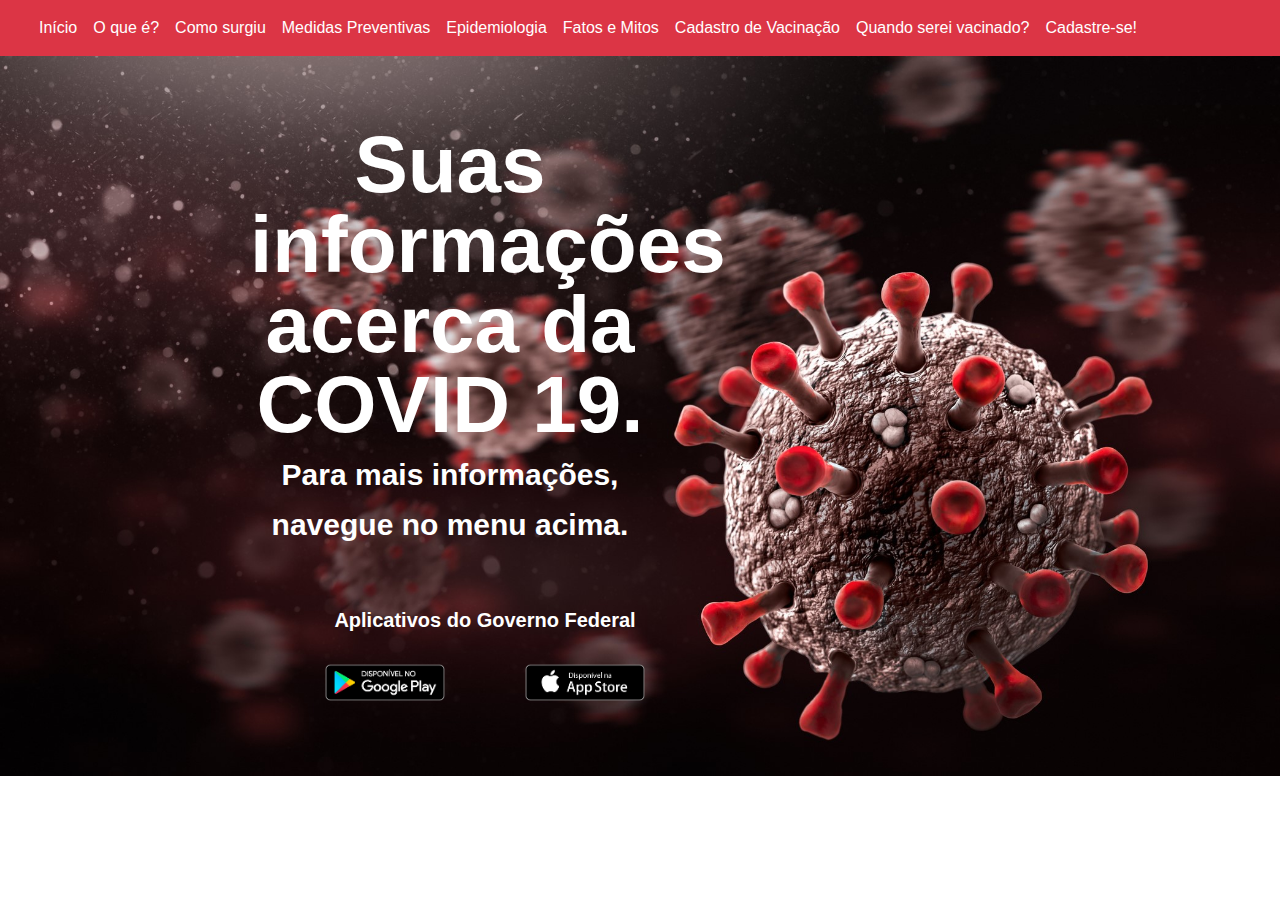
<file: index.html>
<html>
    <head>
        <meta charset="utf-8">
        <meta name="viewport" content="width=device-width, initial-scale=1, shrink-to-fit=no">
        <link rel="stylesheet" type="text/css" href="./estilo.css">
        <!-- Bootstrap CSS -->
        <link rel="stylesheet" href="https://stackpath.bootstrapcdn.com/bootstrap/4.4.1/css/bootstrap.min.css" integrity="sha384-Vkoo8x4CGsO3+Hhxv8T/Q5PaXtkKtu6ug5TOeNV6gBiFeWPGFN9MuhOf23Q9Ifjh" crossorigin="anonymous">
        <title>COVID 19 - Informe-se!</title>
      </head>
    <body>
        <div class="navegacao">
            <nav class="navbar navbar-expand-lg navbar-dark bg-danger">
                <div class="container-fluid">
                  <div class="collapse navbar-collapse" id="navbarNav">
                    <ul class="navbar-nav">
                      <li class="nav-item">
                        <a class="nav-link active" href="index.html">Início</a>
                      </li>
                      <li class="nav-item">
                        <a class="nav-link active" href="o-que-e.html">O que é?</a>
                      </li>
                      <li class="nav-item">
                        <a class="nav-link active" href="como-surgiu.html">Como surgiu</a>
                      </li>
                      <li class="nav-item">
                        <a class="nav-link active" href="cuidados.html">Medidas Preventivas</a>
                      </li>
                      <li class="nav-item">
                        <a class="nav-link active" href="https://covid19.who.int/">Epidemiologia</a>
                      </li>
                      <li class="nav-item">
                        <a class="nav-link active" href="mitos.html">Fatos e Mitos</a>
                      </li>
                      <li class="nav-item">
                        <a class="nav-link active" href="https://vacina.joaopessoa.pb.gov.br/">Cadastro de Vacinação</a>
                      </li>
                      <li class="nav-item">
                        <a class="nav-link active" href="https://quandovouservacinado.com/">Quando serei vacinado?</a>
                      </li>
                      <li class="nav-item">
                        <a class="nav-link active" href="cadastro.html">Cadastre-se!</a>
                      </li>
                    </ul>
                  </div>
                </div>
              </nav>
        </div>
        <div class="covid">
            <img class="covid" src="./imagens/covid-19-2.jpg" alt="Covid 19">
            <div class="texto">
                <p>Suas informações acerca da COVID 19.</p>
            </div>
            <div class="informacoes">
                <p>Para mais informações, navegue no menu acima.</p>
            </div>
            <div class="apps row">
                <p>Aplicativos do Governo Federal</p>
                <a class="col-sm-6" href="https://play.google.com/store/apps/details?id=br.gov.datasus.guardioes&hl=pt_BR">
                    <img width="80%" src="./imagens/googleplay.png" alt="">
                </a>
                <a class="col-sm-6" href="https://apps.apple.com/br/app/coronav%C3%ADrus-sus/id1408008382">
                    <img width="80%" src="./imagens/appstore.png" alt="">
                </a>
            </div>
        </div>
    </body>
</html>
</file>
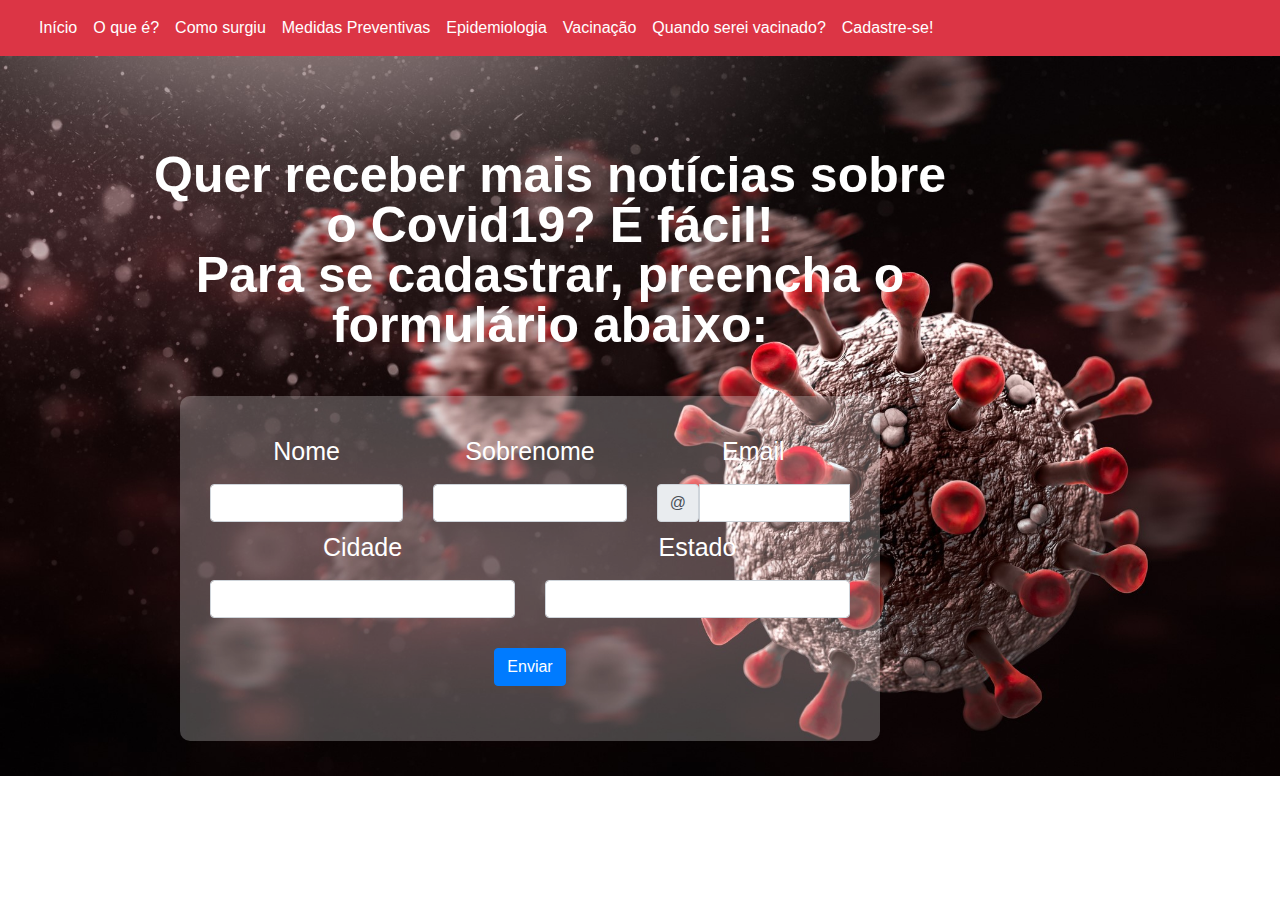
<file: cadastro.html>
<html>
    <head>
        <meta charset="utf-8">
        <meta name="viewport" content="width=device-width, initial-scale=1, shrink-to-fit=no">
        <link rel="stylesheet" type="text/css" href="./estilo.css">
        <!-- Bootstrap CSS -->
        <link rel="stylesheet" href="https://stackpath.bootstrapcdn.com/bootstrap/4.4.1/css/bootstrap.min.css" integrity="sha384-Vkoo8x4CGsO3+Hhxv8T/Q5PaXtkKtu6ug5TOeNV6gBiFeWPGFN9MuhOf23Q9Ifjh" crossorigin="anonymous">
        <title>Cadastre-se! - COVID 19 - Informe-se!</title>
      </head>
    <body>
        <div class="navegacao">
            <nav class="navbar navbar-expand-lg navbar-dark bg-danger">
                <div class="container-fluid">
                  <div class="collapse navbar-collapse" id="navbarNav">
                    <ul class="navbar-nav">
                      <li class="nav-item">
                        <a class="nav-link active" href="index.html">Início</a>
                      </li>
                      <li class="nav-item">
                        <a class="nav-link active" href="o-que-e.html">O que é?</a>
                      </li>
                      <li class="nav-item">
                        <a class="nav-link active" href="como-surgiu.html">Como surgiu</a>
                      </li>
                      <li class="nav-item">
                        <a class="nav-link active" href="cuidados.html">Medidas Preventivas</a>
                      </li>
                      <li class="nav-item">
                        <a class="nav-link active" href="https://covid19.who.int/">Epidemiologia</a>
                      </li>
                      <li class="nav-item">
                        <a class="nav-link active" href="https://vacina.joaopessoa.pb.gov.br/">Vacinação</a>
                      </li>
                      <li class="nav-item">
                        <a class="nav-link active" href="https://quandovouservacinado.com/">Quando serei vacinado?</a>
                      </li>
                      <li class="nav-item">
                        <a class="nav-link active" href="cadastro.html">Cadastre-se!</a>
                      </li>
                    </ul>
                  </div>
                </div>
            </nav>
        </div>
        <div class="cadastro">
            <img class="covid" src="./imagens/covid-19-2.jpg" alt="Covid 19">
            <div class="textocadastro">
                <div>
                    <p>
                        Quer receber mais notícias sobre o Covid19? É fácil!
                        <br>
                        Para se cadastrar, preencha o formulário abaixo:
                    </p>
                </div>
            <div class="formulario">
                <form class="row g-3 needs-validation" novalidate>
                    <div class="col-md-4">
                      <label for="validationCustom01" class="form-label">Nome</label>
                      <input type="text" class="form-control" id="validationCustom01" required>
                      <div class="valid-feedback">
                        Campo não preenchido!
                      </div>
                    </div>
                    <div class="col-md-4">
                      <label for="validationCustom02" class="form-label">Sobrenome</label>
                      <input type="text" class="form-control" id="validationCustom02" required>
                      <div class="valid-feedback">
                        Campo não preenchido!
                      </div>
                    </div>
                    <div class="col-md-4">
                      <label for="validationCustomUsername" class="form-label">Email</label>
                      <div class="input-group has-validation">
                        <span class="input-group-text" id="inputGroupPrepend">@</span>
                        <input type="text" class="form-control" id="validationCustomUsername" aria-describedby="inputGroupPrepend" required>
                        <div class="invalid-feedback">
                          Por favor, preencha um email válido.
                        </div>
                      </div>
                    </div>
                    <div class="col-md-6">
                      <label for="validationCustom03" class="form-label">Cidade</label>
                      <input type="text" class="form-control" id="validationCustom03" required>
                      <div class="invalid-feedback">
                        Por favor, preencha uma cidade válida.
                      </div>
                    </div>
                    <div class="col-md-6">
                      <label for="validationCustom03" class="form-label">Estado</label>
                      <input type="text" class="form-control" id="validationCustom03" required>
                      <div class="invalid-feedback">
                        Por favor, preencha uma cidade válida.
                      </div>
                    </div>
                    <div class=" botaoenviar col-12">
                      <button class="btn btn-primary" type="submit">Enviar</button>
                    </div>
                  </form>
                </div>  
            </div>          
        </div>
    </body>
</html>
</file>
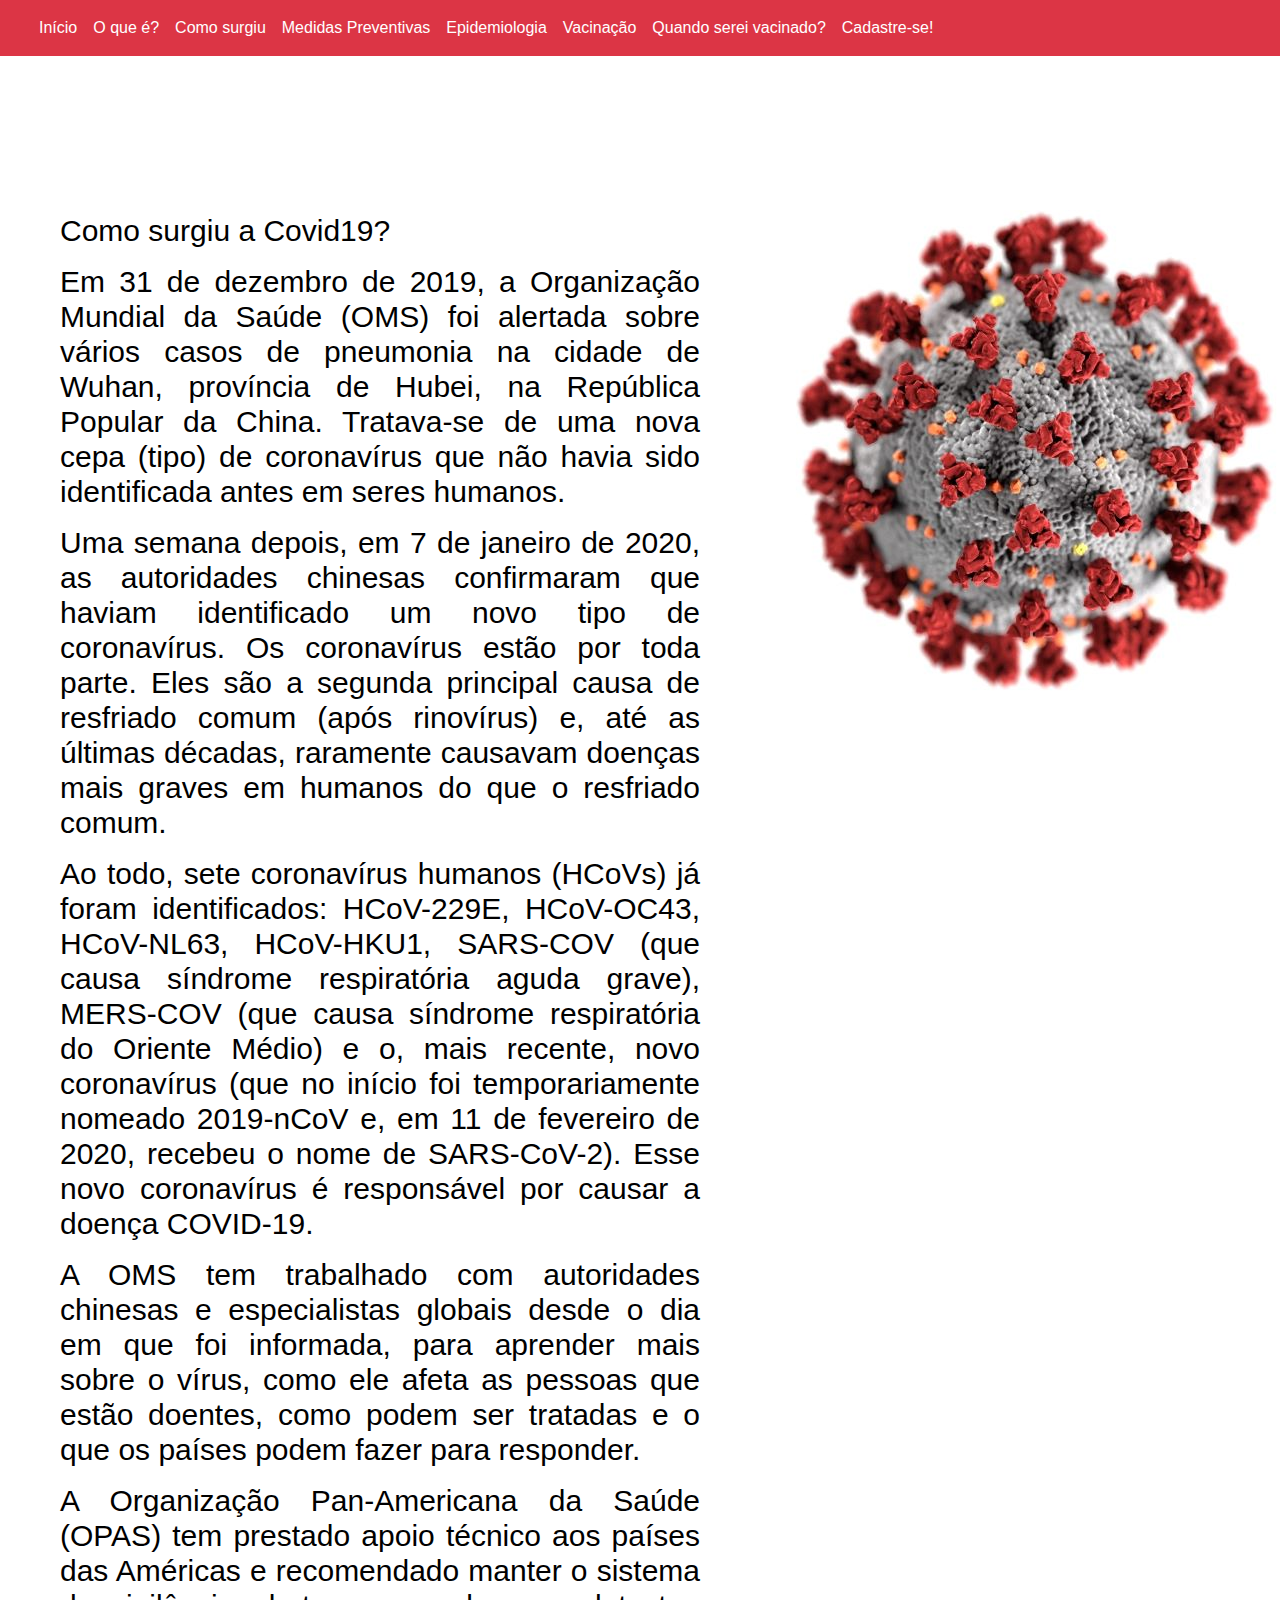
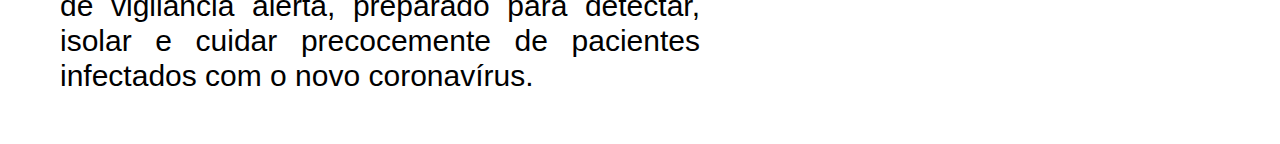
<file: como-surgiu.html>
<html>
    <head>
        <meta charset="utf-8">
        <meta name="viewport" content="width=device-width, initial-scale=1, shrink-to-fit=no">
        <link rel="stylesheet" type="text/css" href="./estilo.css">
        <!-- Bootstrap CSS -->
        <link rel="stylesheet" href="https://stackpath.bootstrapcdn.com/bootstrap/4.4.1/css/bootstrap.min.css" integrity="sha384-Vkoo8x4CGsO3+Hhxv8T/Q5PaXtkKtu6ug5TOeNV6gBiFeWPGFN9MuhOf23Q9Ifjh" crossorigin="anonymous">
        <title>Como surgiu? - COVID 19 - Informe-se!</title>
      </head>
    <body>
        <div class="navegacao">
            <nav class="navbar navbar-expand-lg navbar-dark bg-danger">
                <div class="container-fluid">
                  <div class="collapse navbar-collapse" id="navbarNav">
                    <ul class="navbar-nav">
                      <li class="nav-item">
                        <a class="nav-link active" href="index.html">Início</a>
                      </li>
                      <li class="nav-item">
                        <a class="nav-link active" href="o-que-e.html">O que é?</a>
                      </li>
                      <li class="nav-item">
                        <a class="nav-link active" href="como-surgiu.html">Como surgiu</a>
                      </li>
                      <li class="nav-item">
                        <a class="nav-link active" href="cuidados.html">Medidas Preventivas</a>
                      </li>
                      <li class="nav-item">
                        <a class="nav-link active" href="https://covid19.who.int/">Epidemiologia</a>
                      </li>
                      <li class="nav-item">
                        <a class="nav-link active" href="https://vacina.joaopessoa.pb.gov.br/">Vacinação</a>
                      </li>
                      <li class="nav-item">
                        <a class="nav-link active" href="https://quandovouservacinado.com/">Quando serei vacinado?</a>
                      </li>
                      <li class="nav-item">
                        <a class="nav-link active" href="cadastro.html">Cadastre-se!</a>
                      </li>
                    </ul>
                  </div>
                </div>
            </nav>
        </div>
        <div class="comosurgiu">
            <div class="covid2">
                <img src="./imagens/covid19-2.jpeg" alt="">
            </div>
            <p><b>Como surgiu a Covid19?</b></p>
            <p>
                Em 31 de dezembro de 2019, a Organização Mundial da Saúde (OMS) foi alertada sobre vários casos de 
                pneumonia na cidade de Wuhan, província de Hubei, na República Popular da China. Tratava-se de uma 
                nova cepa (tipo) de coronavírus que não havia sido identificada antes em seres humanos.
            </p>
            <p>
                Uma semana depois, em 7 de janeiro de 2020, as autoridades chinesas confirmaram que haviam identificado 
                um novo tipo de coronavírus. Os coronavírus estão por toda parte. Eles são a segunda principal causa de 
                resfriado comum (após rinovírus) e, até as últimas décadas, raramente causavam doenças mais graves em humanos 
                do que o resfriado comum.
            </p>
            <p>
                Ao todo, sete coronavírus humanos (HCoVs) já foram identificados: HCoV-229E, HCoV-OC43, HCoV-NL63, 
                HCoV-HKU1, SARS-COV (que causa síndrome respiratória aguda grave), MERS-COV (que causa síndrome respiratória 
                do Oriente Médio) e o, mais recente, novo coronavírus (que no início foi temporariamente nomeado 2019-nCoV e, 
                em 11 de fevereiro de 2020, recebeu o nome de SARS-CoV-2). Esse novo coronavírus é responsável por causar a 
                doença COVID-19.
            </p>
            <p>
                A OMS tem trabalhado com autoridades chinesas e especialistas globais desde o dia em que foi informada, 
                para aprender mais sobre o vírus, como ele afeta as pessoas que estão doentes, como podem ser tratadas e 
                o que os países podem fazer para responder.
            </p>
            <p>
                A Organização Pan-Americana da Saúde (OPAS) tem prestado apoio técnico aos países das Américas e recomendado 
                manter o sistema de vigilância alerta, preparado para detectar, isolar e cuidar precocemente de pacientes 
                infectados com o novo coronavírus.
            </p>
            <br>
        </div>
    </body>
</html>
</file>
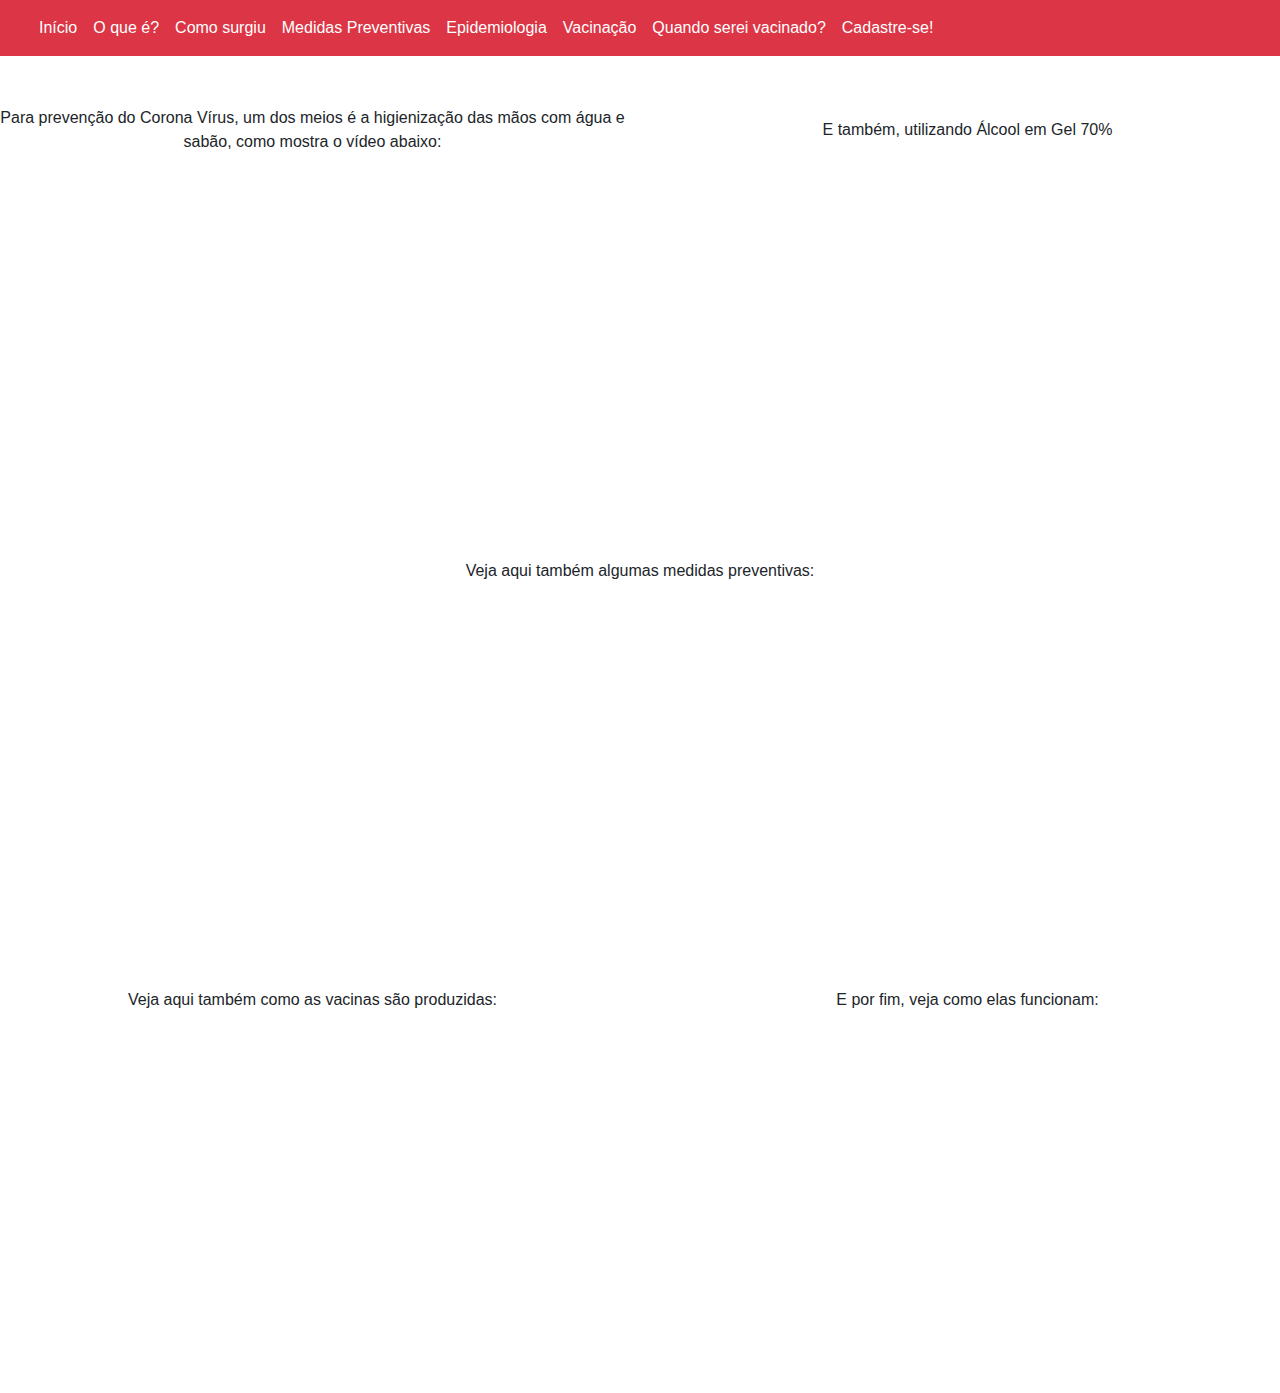
<file: cuidados.html>
<html>
    <head>
        <meta charset="utf-8">
        <meta name="viewport" content="width=device-width, initial-scale=1, shrink-to-fit=no">
        <link rel="stylesheet" type="text/css" href="./estilo.css">
        <!-- Bootstrap CSS -->
        <link rel="stylesheet" href="https://stackpath.bootstrapcdn.com/bootstrap/4.4.1/css/bootstrap.min.css" integrity="sha384-Vkoo8x4CGsO3+Hhxv8T/Q5PaXtkKtu6ug5TOeNV6gBiFeWPGFN9MuhOf23Q9Ifjh" crossorigin="anonymous">
        <title>Cuidados - COVID 19 - Informe-se!</title>
      </head>
    <body>
        <div class="navegacao">
            <nav class="navbar navbar-expand-lg navbar-dark bg-danger">
                <div class="container-fluid">
                  <div class="collapse navbar-collapse" id="navbarNav">
                    <ul class="navbar-nav">
                      <li class="nav-item">
                        <a class="nav-link active" href="index.html">Início</a>
                      </li>
                      <li class="nav-item">
                        <a class="nav-link active" href="o-que-e.html">O que é?</a>
                      </li>
                      <li class="nav-item">
                        <a class="nav-link active" href="como-surgiu.html">Como surgiu</a>
                      </li>
                      <li class="nav-item">
                        <a class="nav-link active" href="cuidados.html">Medidas Preventivas</a>
                      </li>
                      <li class="nav-item">
                        <a class="nav-link active" href="https://covid19.who.int/">Epidemiologia</a>
                      </li>
                      <li class="nav-item">
                        <a class="nav-link active" href="https://vacina.joaopessoa.pb.gov.br/">Vacinação</a>
                      </li>
                      <li class="nav-item">
                        <a class="nav-link active" href="https://quandovouservacinado.com/">Quando serei vacinado?</a>
                      </li>
                      <li class="nav-item">
                        <a class="nav-link active" href="cadastro.html">Cadastre-se!</a>
                      </li>
                    </ul>
                  </div>
                </div>
            </nav>
        </div>
        <div class="row coluna1">
            <div class="video1 col-sm-6">
                <p>Para prevenção do Corona Vírus, um dos meios é a higienização das mãos com água e sabão, como mostra o vídeo abaixo:</p>
                <iframe width="560" height="315" src="https://www.youtube.com/embed/tUw6lRQ5cs4" title="YouTube video player" frameborder="0" allow="accelerometer; autoplay; clipboard-write; encrypted-media; gyroscope; picture-in-picture" allowfullscreen></iframe>
            </div>
            <div class="video2 col-sm-6">
                <p>E também, utilizando Álcool em Gel 70%</p>
                <iframe width="560" height="315" src="https://www.youtube.com/embed/ETGIN1mdlmM" title="YouTube video player" frameborder="0" allow="accelerometer; autoplay; clipboard-write; encrypted-media; gyroscope; picture-in-picture" allowfullscreen></iframe>
            </div>
        </div>
        <br>
        <div class="row coluna2">
            <div class="video3">
                <p>Veja aqui também algumas medidas preventivas:</p>
                <iframe width="560" height="315" src="https://www.youtube.com/embed/9vBLZCkKRSg" title="YouTube video player" frameborder="0" allow="accelerometer; autoplay; clipboard-write; encrypted-media; gyroscope; picture-in-picture" allowfullscreen></iframe>
            </div>
        </div>
        <br>
        <div class="row coluna3">
            <div class="video4 col-sm-6">
                <p>Veja aqui também como as vacinas são produzidas:</p>
                <iframe width="560" height="315" src="https://www.youtube.com/embed/j68cGjHdfu8" title="YouTube video player" frameborder="0" allow="accelerometer; autoplay; clipboard-write; encrypted-media; gyroscope; picture-in-picture" allowfullscreen></iframe>
            </div>
            <div class="video5 col-sm-6">
                <p>E por fim, veja como elas funcionam:</p>
                <iframe width="560" height="315" src="https://www.youtube.com/embed/ORuukvkqSe0" title="YouTube video player" frameborder="0" allow="accelerometer; autoplay; clipboard-write; encrypted-media; gyroscope; picture-in-picture" allowfullscreen></iframe>
            </div>
        </div>
    </body>
</html>
</file>
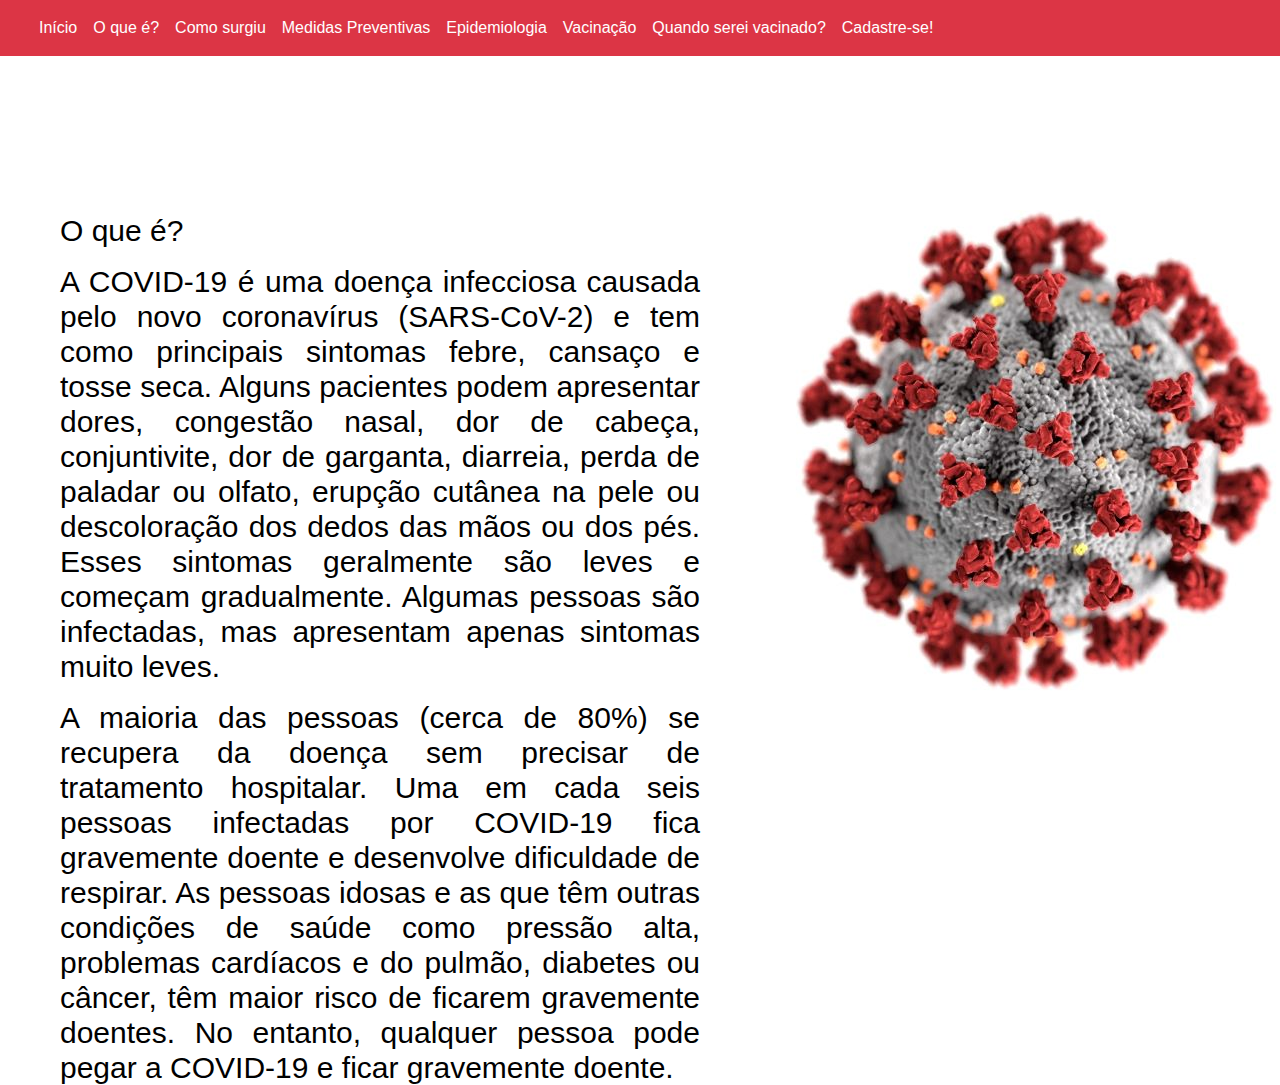
<file: o-que-e.html>
<html>
    <head>
        <meta charset="utf-8">
        <meta name="viewport" content="width=device-width, initial-scale=1, shrink-to-fit=no">
        <link rel="stylesheet" type="text/css" href="./estilo.css">
        <!-- Bootstrap CSS -->
        <link rel="stylesheet" href="https://stackpath.bootstrapcdn.com/bootstrap/4.4.1/css/bootstrap.min.css" integrity="sha384-Vkoo8x4CGsO3+Hhxv8T/Q5PaXtkKtu6ug5TOeNV6gBiFeWPGFN9MuhOf23Q9Ifjh" crossorigin="anonymous">
        <title>O que é? - COVID 19 - Informe-se!</title>
      </head>
    <body>
        <div class="navegacao">
            <nav class="navbar navbar-expand-lg navbar-dark bg-danger">
                <div class="container-fluid">
                  <div class="collapse navbar-collapse" id="navbarNav">
                    <ul class="navbar-nav">
                      <li class="nav-item">
                        <a class="nav-link active" href="index.html">Início</a>
                      </li>
                      <li class="nav-item">
                        <a class="nav-link active" href="o-que-e.html">O que é?</a>
                      </li>
                      <li class="nav-item">
                        <a class="nav-link active" href="como-surgiu.html">Como surgiu</a>
                      </li>
                      <li class="nav-item">
                        <a class="nav-link active" href="cuidados.html">Medidas Preventivas</a>
                      </li>
                      <li class="nav-item">
                        <a class="nav-link active" href="https://covid19.who.int/">Epidemiologia</a>
                      </li>
                      <li class="nav-item">
                        <a class="nav-link active" href="https://vacina.joaopessoa.pb.gov.br/">Vacinação</a>
                      </li>
                      <li class="nav-item">
                        <a class="nav-link active" href="https://quandovouservacinado.com/">Quando serei vacinado?</a>
                      </li>
                      <li class="nav-item">
                        <a class="nav-link active" href="cadastro.html">Cadastre-se!</a>
                      </li>
                    </ul>
                  </div>
                </div>
            </div>
            <div class="oquee">
                <div class="covid2">
                    <img src="./imagens/covid19-2.jpeg" alt="">
                </div>
                <p><b>O que é?</b></p>
                <p>A COVID-19 é uma doença infecciosa causada pelo novo coronavírus (SARS-CoV-2) e tem como principais sintomas febre, 
                    cansaço e tosse seca. Alguns pacientes podem apresentar dores, congestão nasal, dor de cabeça, conjuntivite, 
                    dor de garganta, diarreia, perda de paladar ou olfato, erupção cutânea na pele ou descoloração dos dedos das mãos 
                    ou dos pés. Esses sintomas geralmente são leves e começam gradualmente. Algumas pessoas são infectadas, mas apresentam 
                    apenas sintomas muito leves.</p>
    
                <p>A maioria das pessoas (cerca de 80%) se recupera da doença sem precisar de tratamento hospitalar. Uma em cada seis pessoas
                     infectadas por COVID-19 fica gravemente doente e desenvolve dificuldade de respirar. As pessoas idosas e as que têm 
                     outras condições de saúde como pressão alta, problemas cardíacos e do pulmão, diabetes ou câncer, têm maior risco de 
                     ficarem gravemente doentes. No entanto, qualquer pessoa pode pegar a COVID-19 e ficar gravemente doente.</p>
                
            </div>
    </body>
</html>
</file>
<file: estilo.css>
.covid {
    width: 100%;
    height: auto;
}

.texto {
    position: absolute;
    color:rgb(255, 255, 255);
    text-align: center;
    top: 125px;
    left: 250px;
    width: 400px;
    line-height: 80px;
    height: 30px;
    font-weight: 800;
    font-size: 80px;
}

.informacoes {
    position: absolute;
    color:rgb(255, 255, 255);
    text-align: center;
    top: 450px;
    left: 250px;
    width: 400px;
    line-height: 50px;
    height: 30px;
    font-weight: 800;
    font-size: 30px;
}

.apps {
    position: absolute;
    color:rgb(255, 255, 255);
    text-align: center;
    top: 600px;
    left: 300px;
    width: 400px;
    line-height: 40px;
    height: 30px;
    font-weight: 700;
    font-size: 20px;
    justify-content: center;
}

.oquee {
    position: absolute;
    color:rgb(0, 0, 0);
    text-align: justify;
    top: 50px;
    left: 60px;
    width: 40rem;
    line-height: 35px;
    height: 30px;
    font-weight: 100;
    font-size: 30px;
    float: left;
}

.covid2 {
    width: 10%;
    height: 10%;
    margin-top: 10rem;
    margin-left: 45rem;
}

.comosurgiu {
    position: absolute;
    color:rgb(0, 0, 0);
    text-align: justify;
    top: 50px;
    left: 60px;
    width: 40rem;
    line-height: 35px;
    height: 30px;
    font-weight: 100;
    font-size: 30px;
    float: left;
}

.coluna1 {
    text-align: center;
    align-items: center;
    justify-content: center;
    margin-top: 50px;
    margin-bottom: 50px;
}

.coluna2 {
    text-align: center;
    align-items: center;
    justify-content: center;
    
    margin-bottom: 50px;
}

.coluna3 {
    text-align: center;
    align-items: center;
    justify-content: center;
    
    margin-bottom: 50px;
}

.textocadastro {
    position: absolute;
    color:rgb(255, 255, 255);
    text-align: center;
    top: 150px;
    left: 150px;
    width: 800px;
    line-height: 50px;
    height: 30px;
    font-weight: 800;
    font-size: 50px;
}

.formulario {
    background-color: rgba(255, 255, 255, 0.25);
    width: 700px;
    height: auto;
    position: absolute;
    font-size: 25px;
    font-weight: 100;
    border-radius: 10px;
    margin-top: 30px;
    margin-left: 30px;
    padding: 30px;
}

.botaoenviar {
    margin-top: 30px;
}
</file>
